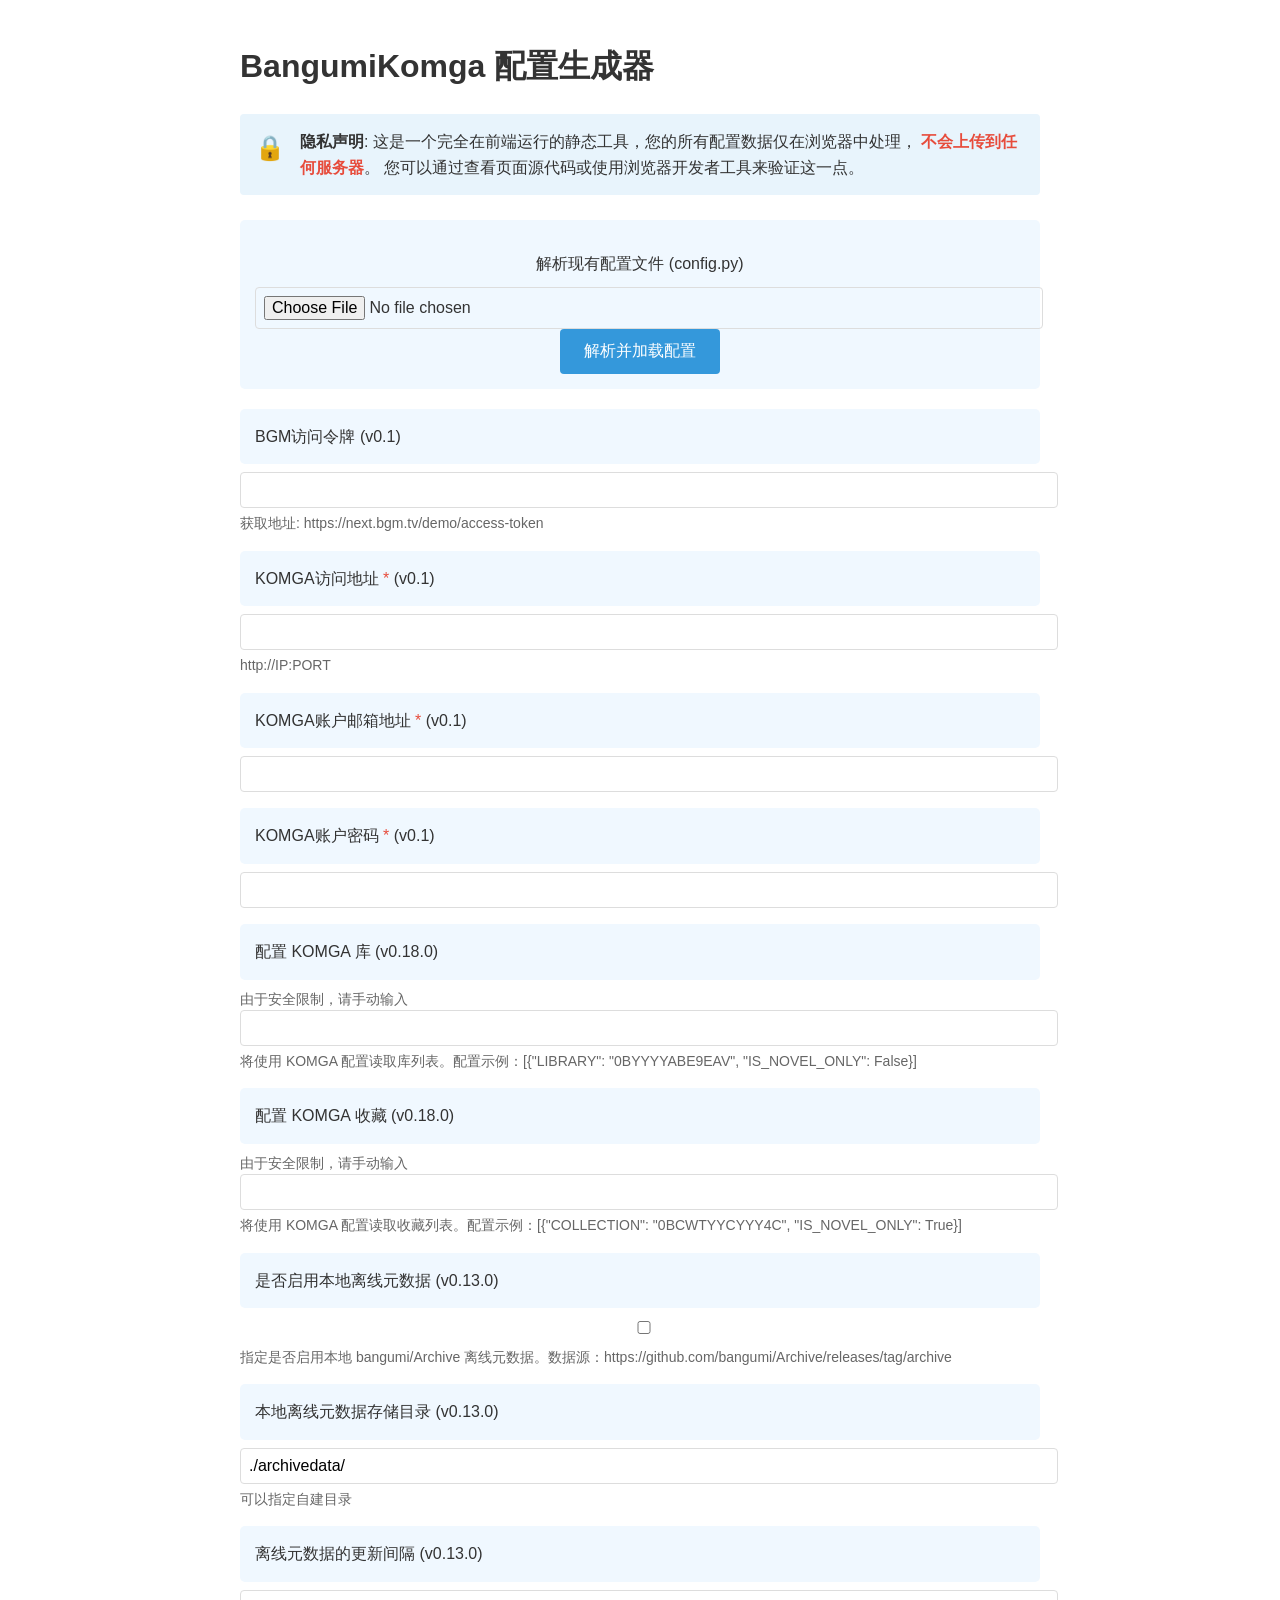
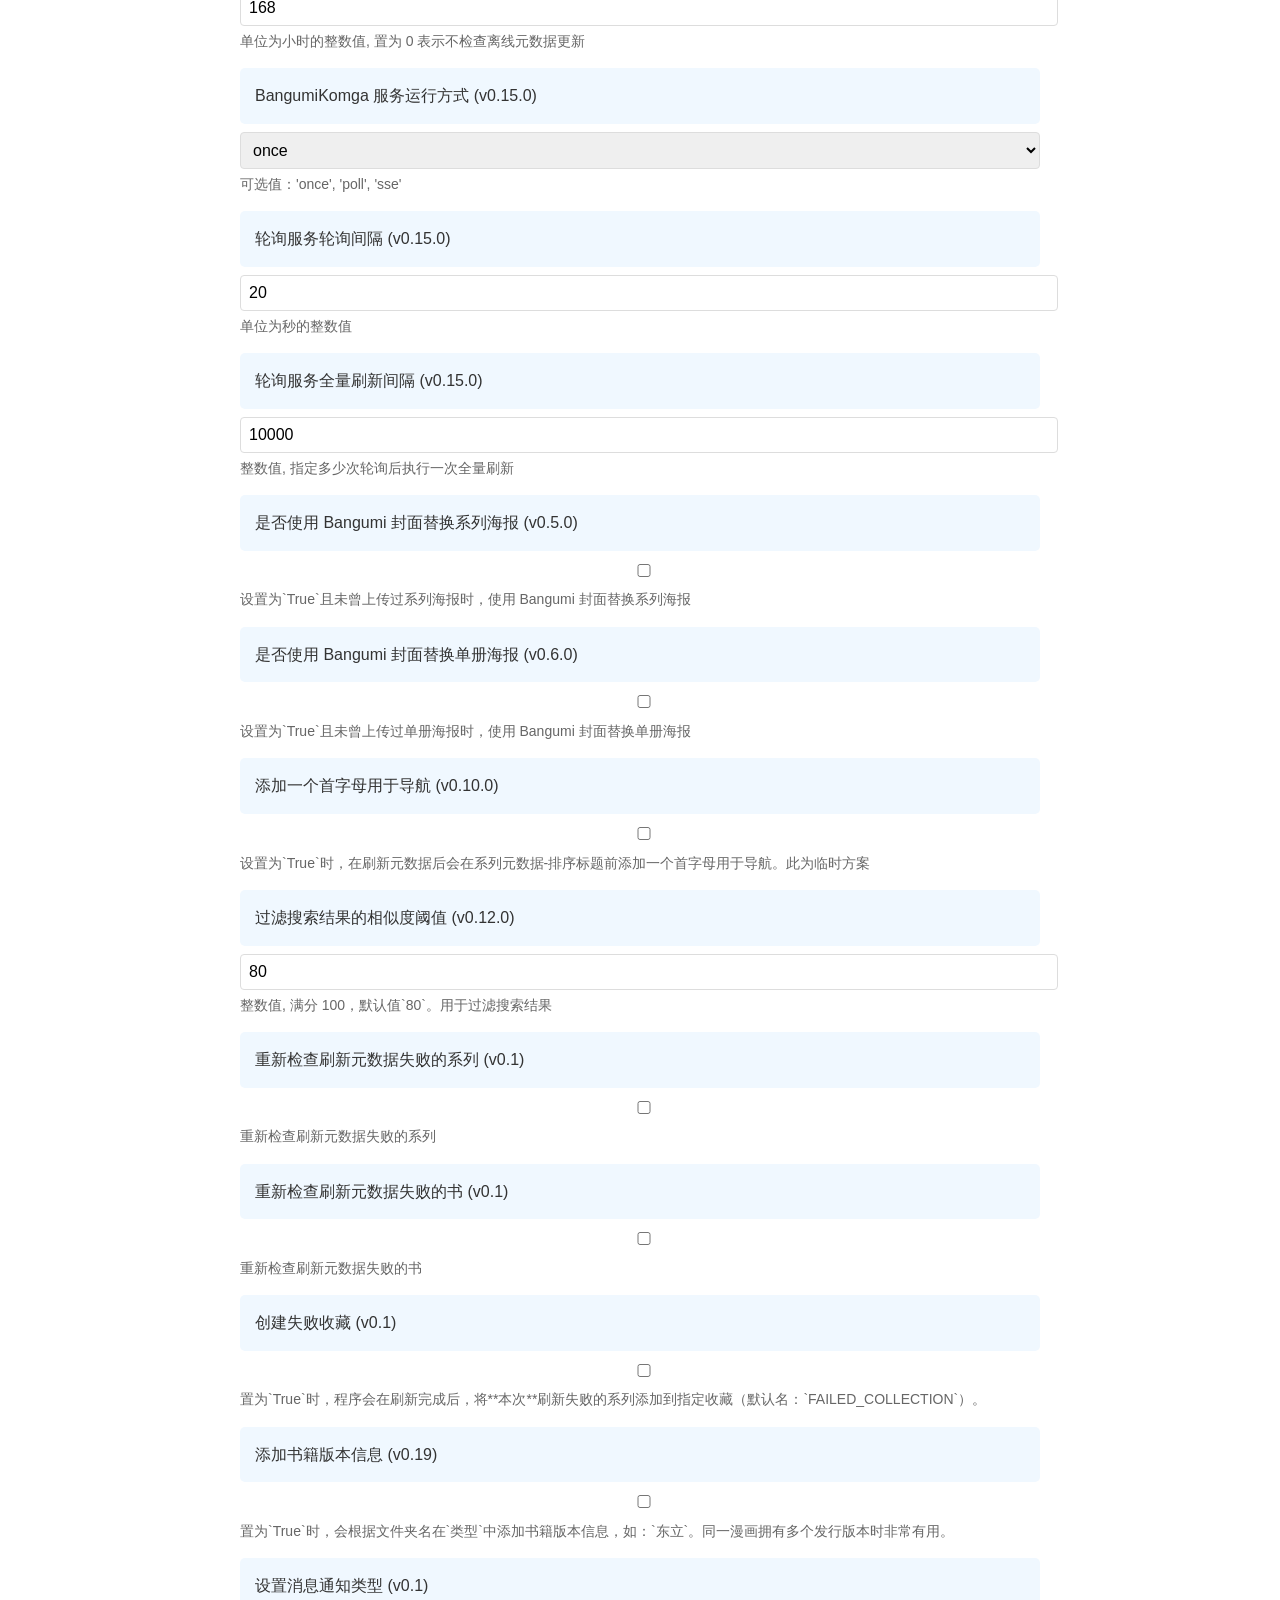
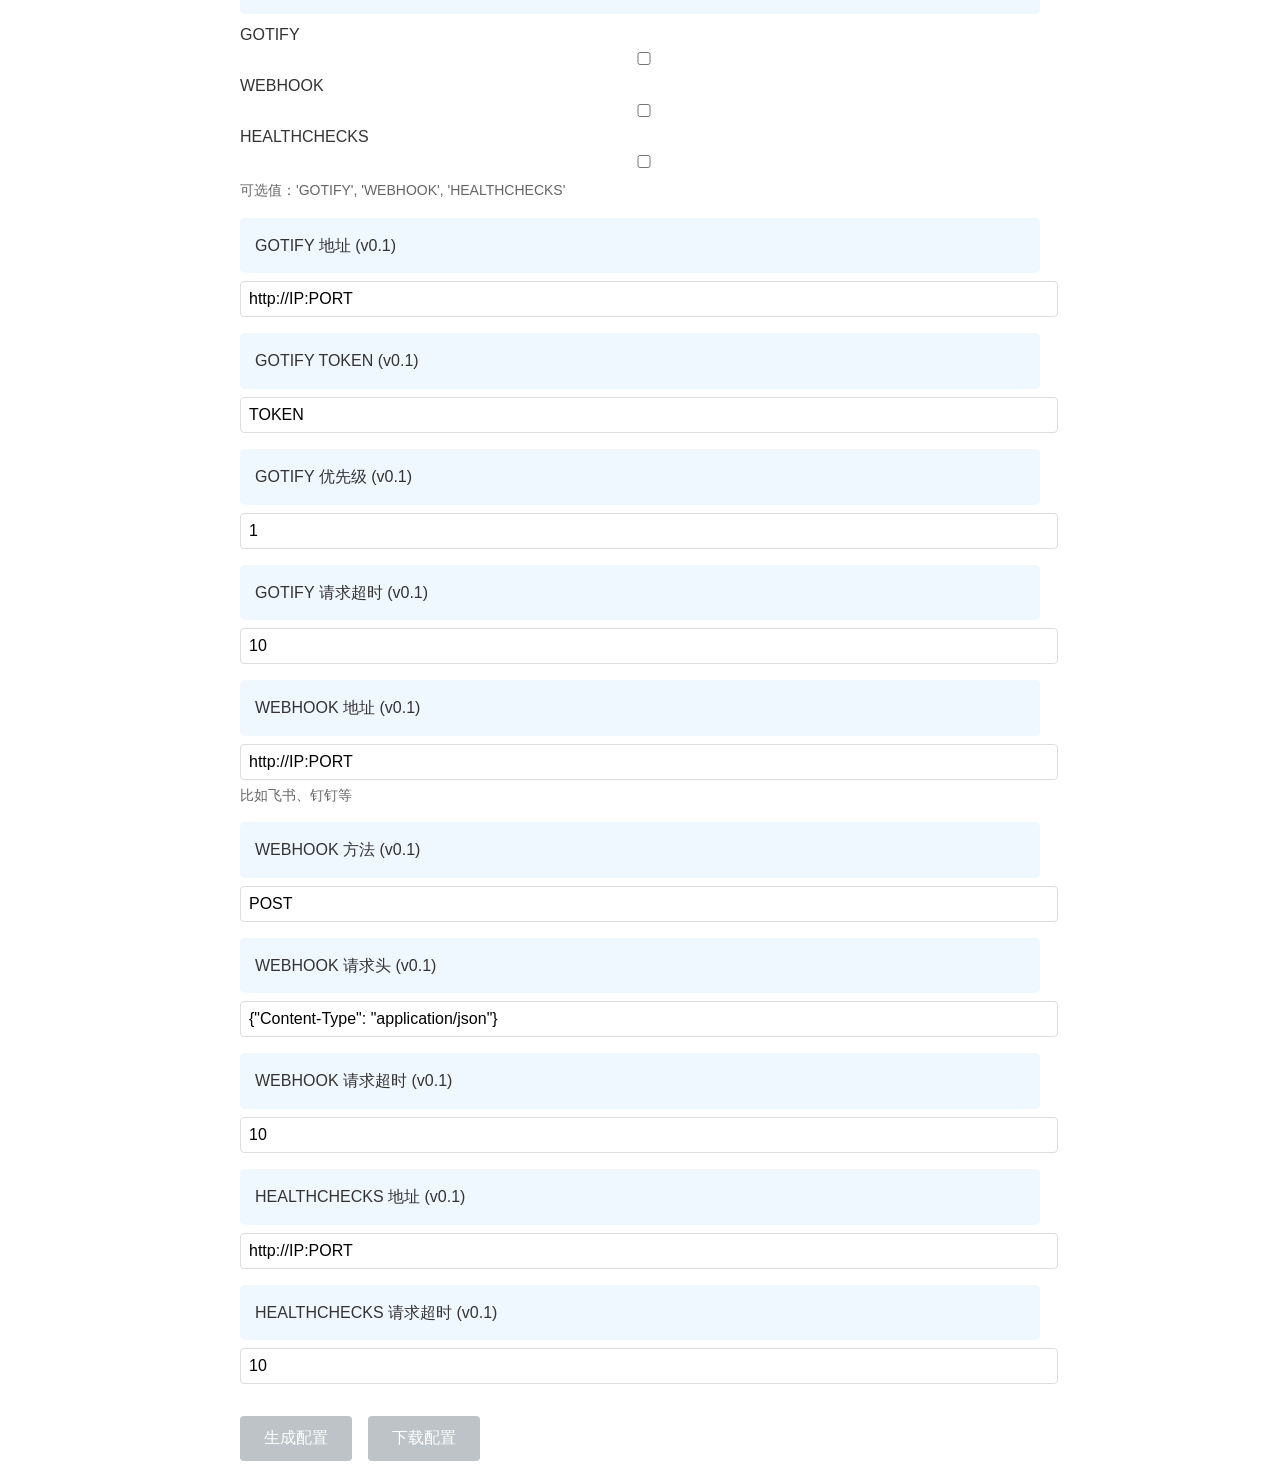
<file: index.html>
<!DOCTYPE html>
<html lang="zh-CN">

<head>
    <meta charset="UTF-8">
    <meta name="viewport" content="width=device-width, initial-scale=1.0">
    <title>BangumiKomga 配置生成器</title>
    <link rel="stylesheet" href="style.css">
</head>

<body>
    <div class="container">
        <h1>BangumiKomga 配置生成器</h1>
        <div class="privacy-notice">
            <div class="icon">🔒</div>
            <div>
                <strong>隐私声明</strong>: 这是一个完全在前端运行的静态工具，您的所有配置数据仅在浏览器中处理，
                <span style="color: #e74c3c; font-weight: bold;">不会上传到任何服务器</span>。
                您可以通过查看页面源代码或使用浏览器开发者工具来验证这一点。
            </div>
        </div>
        <div class="file-parse">
            <p>解析现有配置文件 (config.py)</p>
            <input type="file" id="config-file" accept=".py">
            <button id="upload-btn">解析并加载配置</button>
        </div>
        <div id="config-form"></div>
        <div class="actions">
            <button id="generate-btn" disabled>生成配置</button>
            <button id="download-btn" disabled>下载配置</button>
        </div>
        <pre id="output" class="hidden"></pre>
    </div>
    <script src="config.js"></script>
</body>

</html>
</file>
<file: style.css>
body {
    font-family: -apple-system, BlinkMacSystemFont, 'Segoe UI', Roboto, Oxygen, Ubuntu, Cantarell, sans-serif;
    line-height: 1.6;
    color: #333;
    max-width: 800px;
    margin: 0 auto;
    padding: 20px;
}

.form-group {
    margin-bottom: 1rem;
}

label {
    display: block;
    margin-bottom: 0.5rem;
    font-weight: 500;
    padding: 15px;
    border: 2px dashed var(--border-color);
    border-radius: 5px;
    background: #f0f8ff;
}

input,
select {
    width: 100%;
    padding: 0.5rem;
    border: 1px solid #ddd;
    border-radius: 4px;
    font-size: 1rem;
}

.help-text {
    font-size: 0.875rem;
    color: #666;
    margin-top: 0.25rem;
}

.required {
    color: #e74c3c;
}

.actions {
    margin-top: 2rem;
    display: flex;
    gap: 1rem;
}

button {
    padding: 0.75rem 1.5rem;
    background-color: #3498db;
    color: white;
    border: none;
    border-radius: 4px;
    cursor: pointer;
    font-size: 1rem;
}

button:disabled {
    background-color: #bdc3c7;
    cursor: not-allowed;
}

button:hover:not(:disabled) {
    background-color: #2980b9;
}

#output {
    background-color: #f8f9fa;
    padding: 1rem;
    border-radius: 4px;
    margin-top: 2rem;
    white-space: pre-wrap;
    max-height: 300px;
    overflow-y: auto;
}

.hidden {
    display: none;
}

.privacy-notice {
    background-color: #e8f4fc;
    border-left: 4px solid var(--primary-color);
    padding: 15px;
    margin-bottom: 25px;
    border-radius: 4px;
    display: flex;
    align-items: flex-start;
}

.privacy-notice .icon {
    font-size: 24px;
    margin-right: 15px;
    color: var(--primary-color);
}

.error {
    color: var(--danger-color);
    font-weight: bold;
}

.file-parse {
    margin-bottom: 20px;
    padding: 15px;
    border: 2px dashed var(--border-color);
    border-radius: 5px;
    text-align: center;
    background: #f0f8ff;
}

.file-parse p {
    margin-bottom: 10px;
}
</file>
